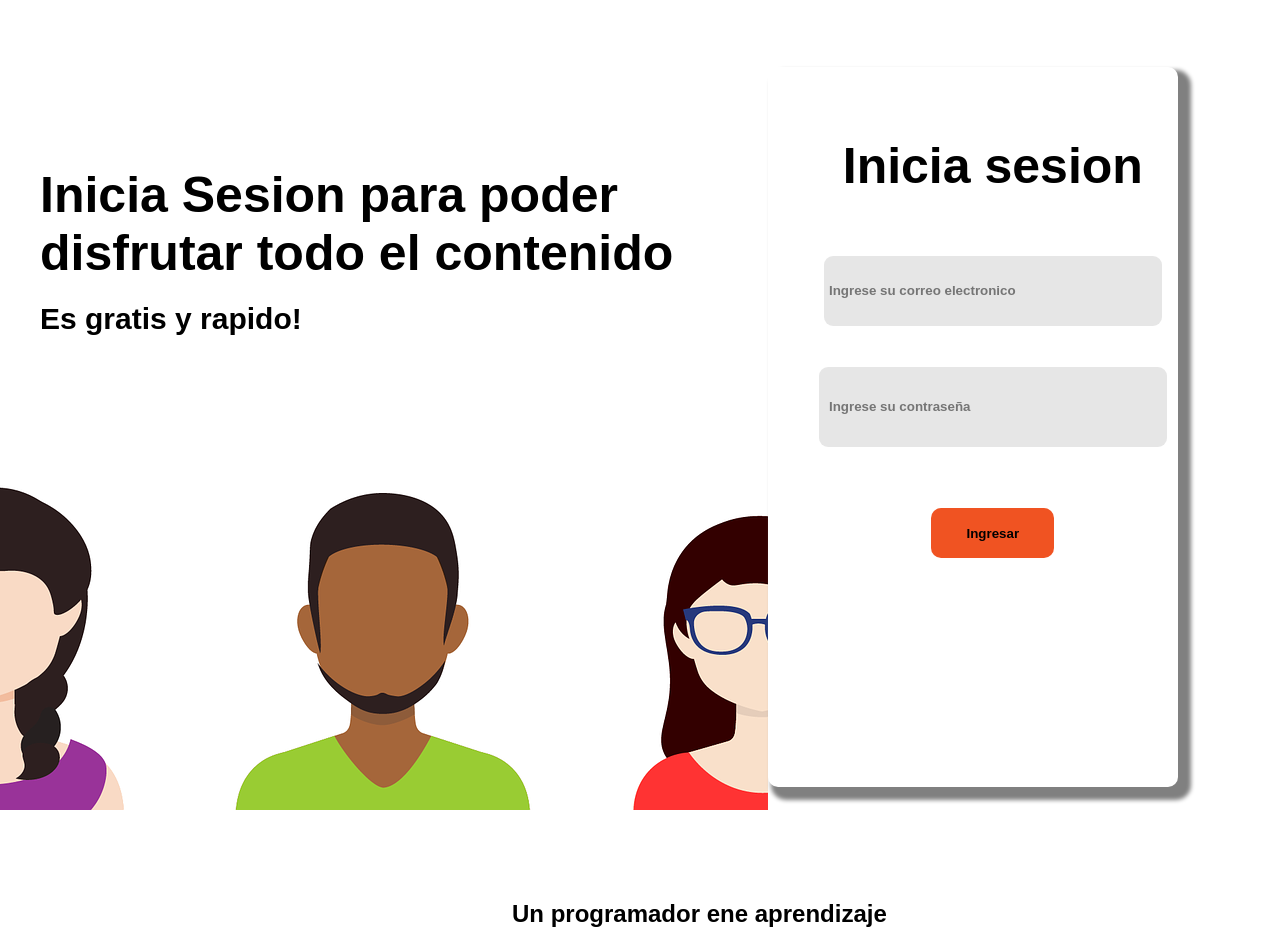
<file: Assets/app/public/index.html>
<!DOCTYPE html>
<html lang="en">
<head>
    <meta charset="UTF-8">
    <meta name="viewport" content="width=device-width, initial-scale=1.0">
    <link rel="stylesheet" href="../Css/index.css">
    <title>Login </title>
</head>
<body>
    <div class="contenedorP">
        <div class="contS">
            <div class="cont_izq">
                <h1>Inicia Sesion para poder disfrutar todo el contenido</h1>
                <h3 class="subtitle">Es gratis y rapido!</h3>
            </div>
            <div class="cont_der">
                <div class="cont_sub">
                    <form action="" method="post">
                        <div class="logotipo">
                            <h2 class="logo">
                                Inicia sesion
                            </h2>
                        </div>
                        <input type="email" name="Email" placeholder="Ingrese su correo electronico" class="email">
                        <input type="password" name="Contraseña" placeholder="Ingrese su contraseña" class="password">
                        <button class="Ingresar">Ingresar</button>
                    </form>
                </div>
            </div>
            <footer>
                <h2 class="final">Un programador ene aprendizaje</h2>
            </footer>
        </div>
    </div>
</body>
</html>
</file>
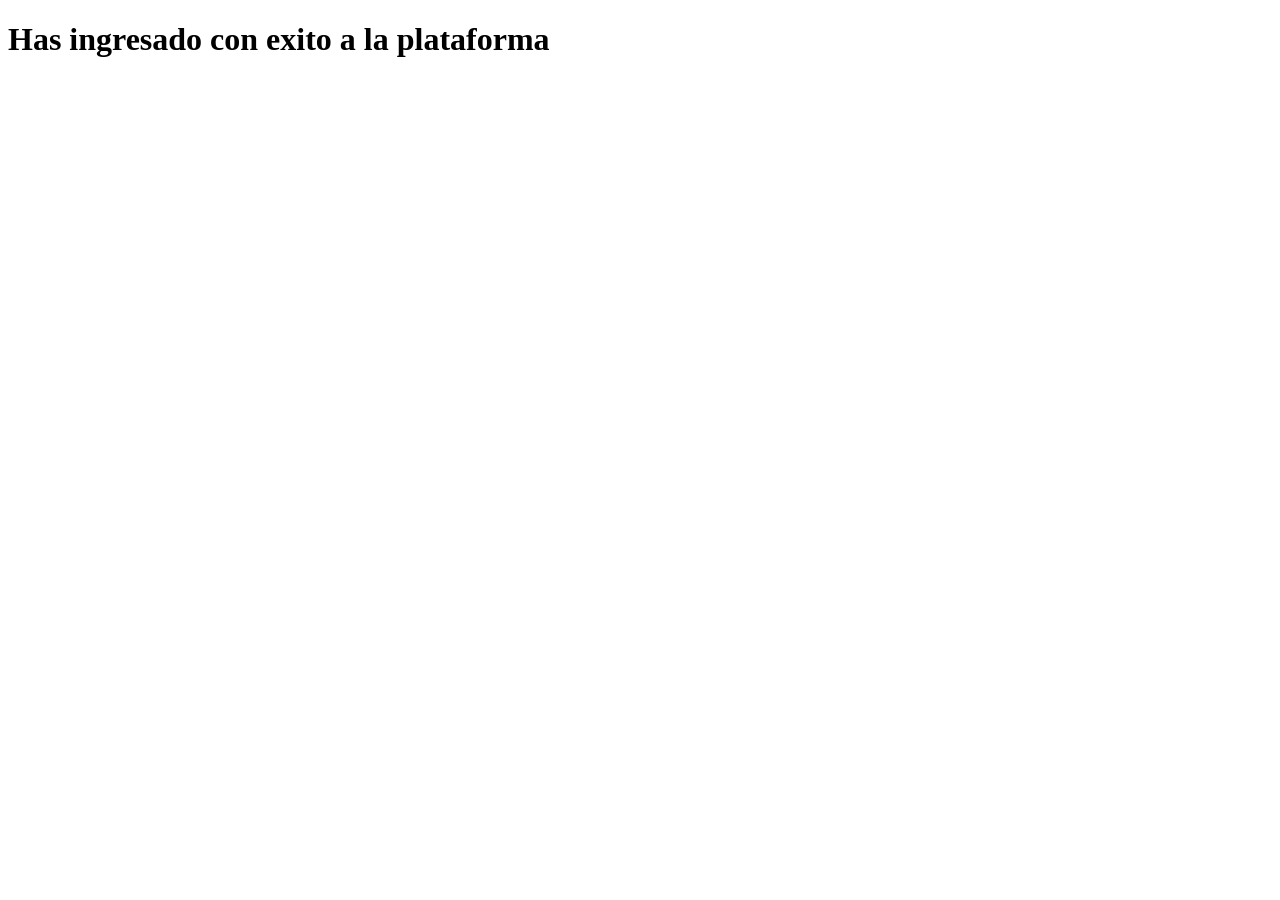
<file: Assets/app/public/validado.html>
<!DOCTYPE html>
<html lang="en">
<head>
    <meta charset="UTF-8">
    <meta name="viewport" content="width=device-width, initial-scale=1.0">
    <title>Inicio</title>
</head>
<body>
    <h1>
        Has ingresado con exito a la plataforma
    </h1>
</body>
</html>
</file>
<file: Assets/app/Css/index.css>
*{
    padding: 0px;
    margin: 0px;
    font-family: -apple-system, BlinkMacSystemFont, 'Segoe UI', Roboto, Oxygen, Ubuntu, Cantarell, 'Open Sans', 'Helvetica Neue', sans-serif;
}

/*contenedores principales*/

.contenedorP{
    width: 100%;
    height: 945px;
}

.contS{
    width: 100%;
    height: 945px;
    display: grid;
    grid-template-areas:
    'texto login'
    'footer footer'
     ;
     grid-template-rows: 900px auto;
     grid-template-columns: 60%;
}

/*Contenedores*/

.cont_izq{
    grid-area: texto;
    padding: 20px;
    background-image:url(../img/avatar-gdc81455e8_1280.png);
    background-position: center;
    background-repeat: no-repeat;
    margin-bottom: 0px;
    grid-gap: opx;
    
}

.cont_der{
    grid-area: login;
}

/* Edicion contenerod izquierdo*/

h1{
    font-size: 50px;
    margin: 20px;
    margin-top: 20%;
}

.subtitle{
    margin: 20px;
    margin-left: 20px;
    font-size: 30px;
}

/* Edicion del contenedor derecho*/
.cont_sub{
    border-radius: 10px;
    width: 80%;
    margin-top: 13%;
    height: 80%;
    box-shadow: 8px 8px 4px 5px gray;

}

form{
    width: 100%;
    height: 100%;
    align-content: center;
    align-items: center;
    margin-left: 20px;
    display:flex;
    flex-direction: column;
}

.logotipo{
    margin-top: 50px;

}

.logo{
    margin-top: 20px;
    font-size: 50px;
}

.email{
    margin-top: 15%;
    height: 60px;
    width: 80%;
    padding: 5px;
    background-color: rgb(128, 128, 128,0.2);
    border: none;
    border-radius: 9px;
    color:black;
    font-weight: bold;
    outline: none;
}

.password{
    margin-top: 10%;
    height: 60px;
    width: 80%;
    padding: 10px;
    background-color:rgb(128, 128, 128,0.2) ;
    border: none;
    border-radius: 9px;
    font-weight: bold;
    outline: none;
}

.Ingresar{
    margin-top: 15%;
    height: 50px;
    width: 30%;
    background-color: #F05322;
    border: none;
    border-radius: 10px;
    font-weight: bold;
}

footer{
    grid-area: footer;
    
}

.final{
    margin-left: 40%;
}

/*Animacion*/

input:hover{
    background-color:#F05322 ;
    color: black;
}
</file>
